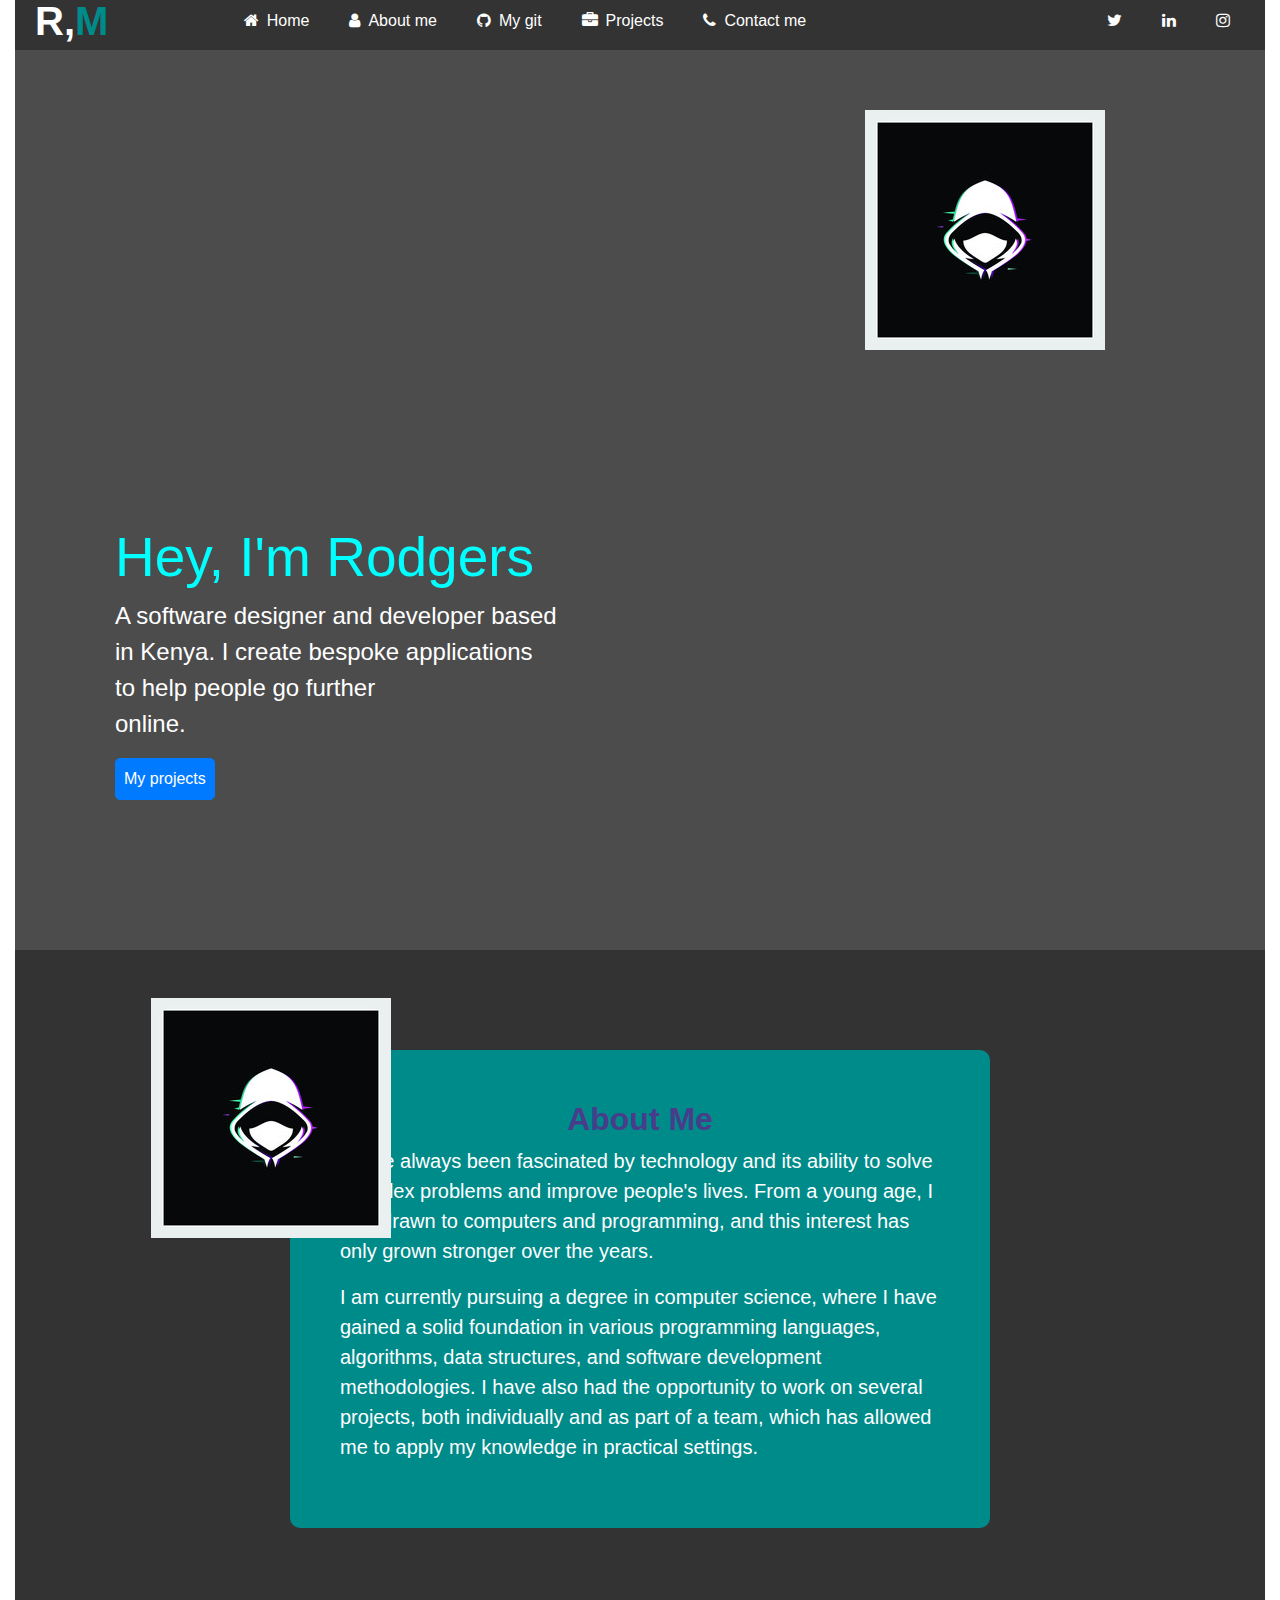
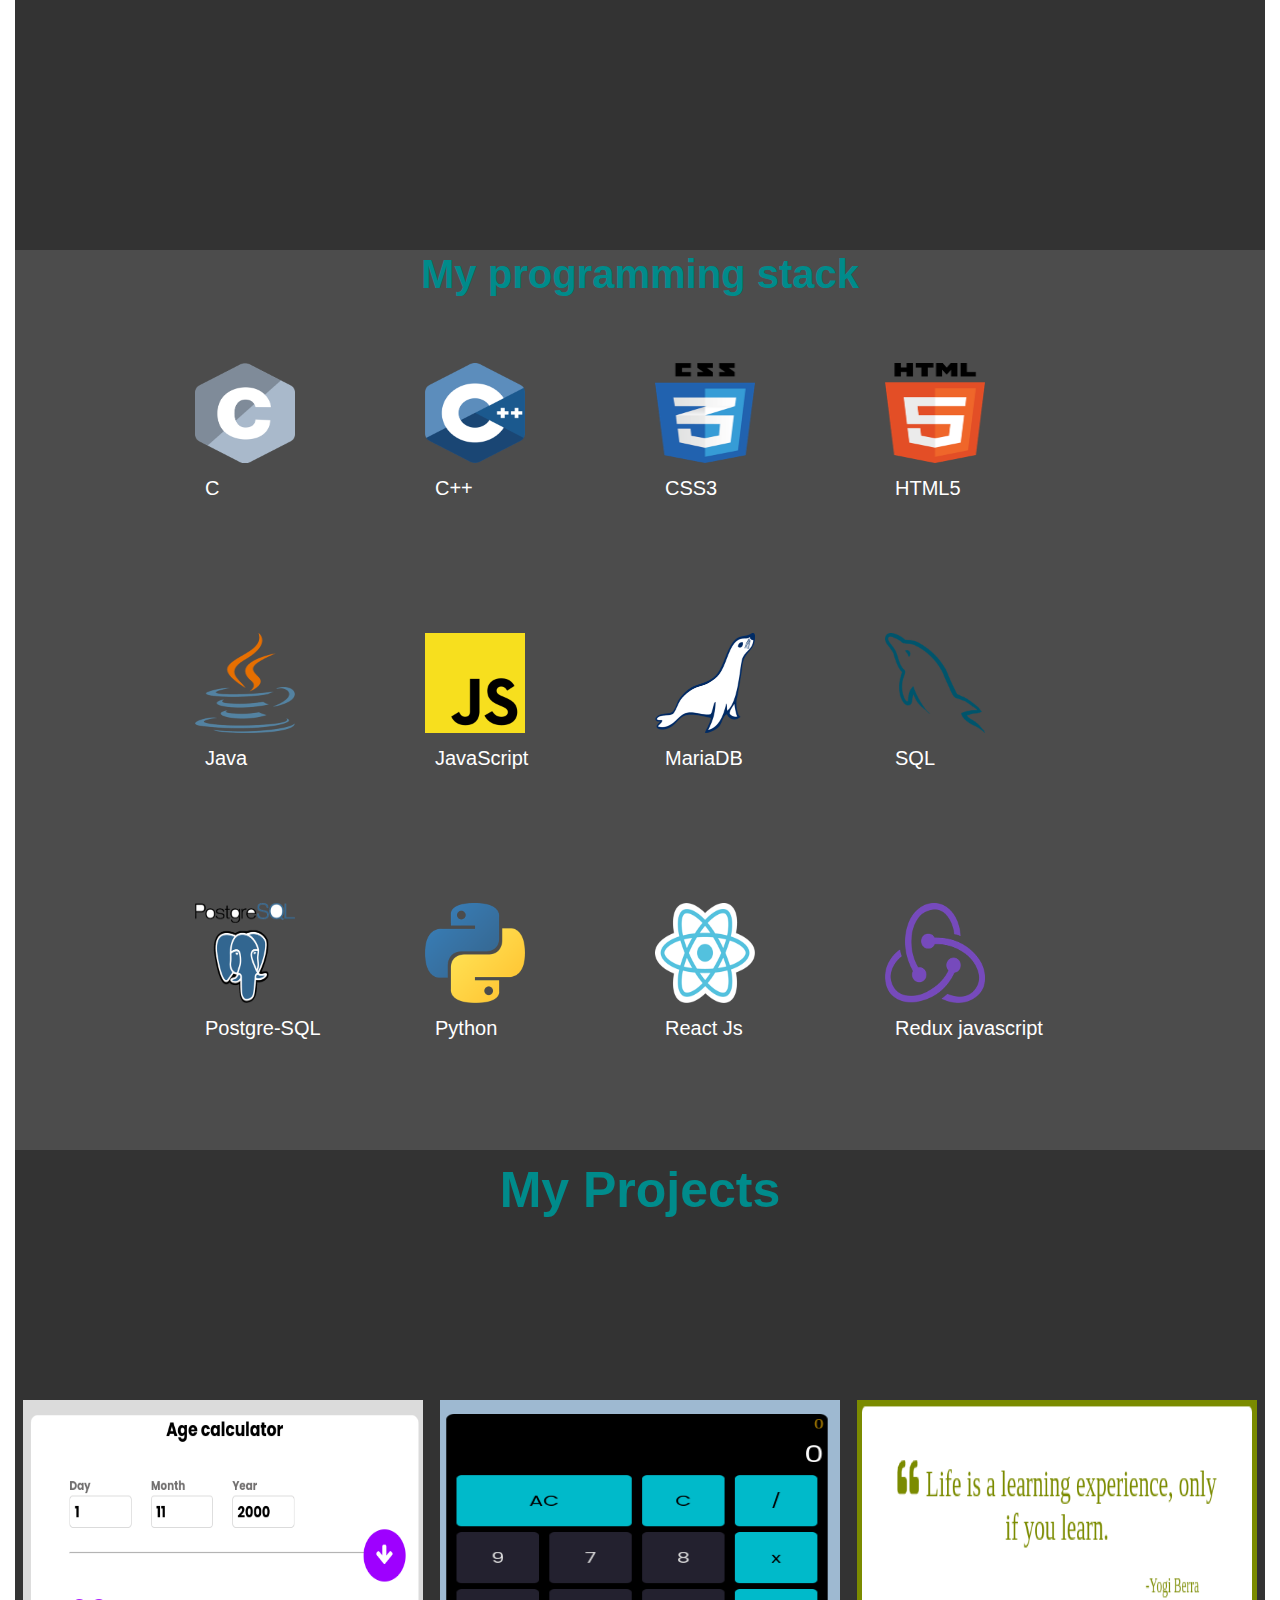
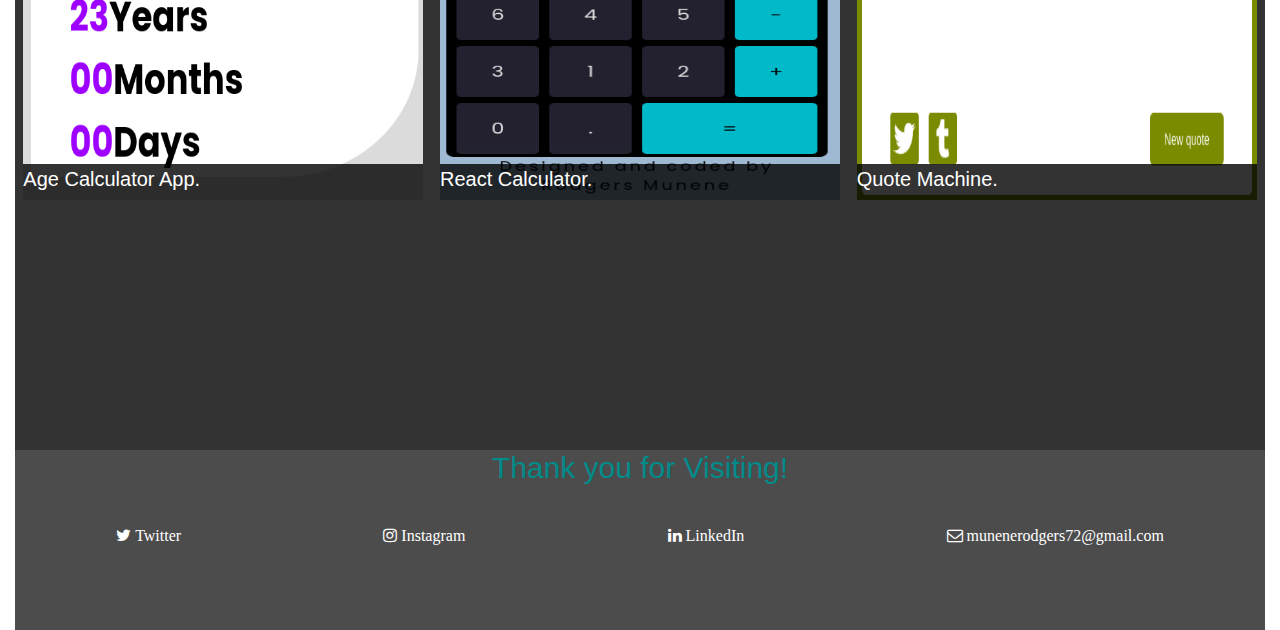
<file: index.html>
<!--Making my own personal portfolio for others to be able to engage with me and where i can be able
to save my projects so that others can be able to check them out..-->
<!DOCTYPE html>
<html lang="en">
<head>
    <meta charset="UTF-8">
    <meta http-equiv="X-UA-Compatible" content="IE=edge">
    <meta name="viewport" content="width=device-width, initial-scale=1.0">
    <link rel="stylesheet" href="style.css"/>
    <link rel="stylesheet" href="https://cdn.jsdelivr.net/npm/bootstrap@4.3.1/dist/css/bootstrap.min.css" integrity="sha384-ggOyR0iXCbMQv3Xipma34MD+dH/1fQ784/j6cY/iJTQUOhcWr7x9JvoRxT2MZw1T" crossorigin="anonymous">
    <link rel="stylesheet" href="https://cdnjs.cloudflare.com/ajax/libs/font-awesome/4.7.0/css/font-awesome.min.css">
    <title>Personal portfolio</title>
</head>
<body>
   <div class="container-fluid">
    <header>
        <nav class="nav-bar">
            <h1>R,<span>M</span></h1>
            <ul class="nav-links">
                <li><a class="home" href="#intro"><i class="fa fa-home"></i>Home</i></a></li>
                <li><a class="home" href="#about-me"> <i class="fa fa-user"></i>About me</i></a></li>
                <li><a class="home" href="https://github.com/rodgers-munene"> <i class="fa fa-github"></i>My git</i></a></li>
                <li><a class="home" href="#projects"> <i class="fa fa-briefcase"></i>Projects</i></a></li>
                <li><a class="home" href="#"><i class="fa fa-phone"></i>Contact me</i></a></li>
            </ul><a href="#"><i class="fa fa-"></i></a>
            <ul class="nav-links">
                <li><a href="#"><i class="fa fa-twitter"></i></a></li>
                <li><a href="#"><i class="fa fa-linkedin"></i></a></li>
                <li><a href="#"><i class="fa fa-instagram"></i></a></li>
            </ul>
        </nav>
    </header>
    <main>
        <div id="intro" class="main-intro">
            <div class="intro-div">
                <div class="intro-text">
                     <h1>Hey, I'm Rodgers</h1>
                     <p>A software designer and developer based <br> in Kenya. I create bespoke applications <br> to help people go further <br>
                         online. </p>
                     <a href="https://github.com/rodgers-munene?tab=repositories"><button class="btn btn-primary" t>My projects</button></a>
                     <div class="intro-text-shade"></div>
                </div>
             </div>
             <div class="intro-pic"><img src="./assets/hacker.jpg" alt=""></div>
             <div class="intro-shade"></div>
        </div>
        <div class="about-me" id="about-me">
            <div class="about-me-pic">
                <img src="./assets/hacker.jpg" alt="">
            </div>
            <div class="about-me-text">
                <h2>About Me</h2>
                <p>I have always been fascinated by technology and its ability to solve complex problems and improve people's lives. From a young age, I was drawn to computers and programming, and this interest has only grown stronger over the years.</p>
                <p> I am currently pursuing a degree in computer science, where I have gained a solid foundation in various programming languages, algorithms, data structures, and software development methodologies. I have also had the opportunity to work on several projects, both individually and as part of a team, which has allowed me to apply my knowledge in practical settings.</p>
          
            </div>
        </div>
        
        <div class="stack">
            <h1 class="text-center"><span>My programming stack</span></h1>
            <div class="stack-container">
                <div>
                    <img src="./assets/c.png" alt="">
                    <p>C</p>
                </div>
                <div>
                    <img src="./assets/cpp.png" alt="">
                    <p>C++</p>
                </div>
                <div>
                    <img src="./assets/css3.png" alt="">
                    <p>CSS3</p>
                </div>
                <div>
                    <img src="./assets/html5.png" alt="">
                    <p>HTML5</p>
                </div>
                <div>
                    <img src="./assets/java.png" alt="">
                    <p>Java</p>
                </div>
                <div>
                    <img src="./assets/javascript.png" alt="">
                    <p>JavaScript</p>
                </div>
                <div>
                    <img src="./assets/mariadb.png" alt="">
                    <p>MariaDB </p>
                </div>
                <div>
                    <img src="./assets/mysql.png" alt="">
                    <p>SQL</p>
                </div>
                <div>
                    <img src="./assets/postgre-sql.png" alt="">
                    <p>Postgre-SQL</p>
                </div>
                <div>
                    <img src="./assets/python.png" alt="">
                    <p>Python</p>
                </div>
                <div>
                    <img src="./assets/react.png" alt="">
                    <p>React Js</p>
                </div>
                <div>
                    <img src="./assets/redux.png" alt="">
                    <p>Redux javascript</p>
                </div>
            </div>
        </div>

        <div class="projects" id="projects">
            <h1><span>My Projects</span></h1>
            <a href="https://rodgers-munene.github.io/Age-Calculator-app/"><div class="age-calc"> 
                <img src="./assets/Screenshot from 2023-11-01 23-57-49.png" alt="" width="400" height="400">
                <p class="age-calc-text">Age Calculator App. <br> In this project I utilized JavaScript dates logic to be able to calculate the users age by just inputing their birth date.</p>
            </div></a>
            <a href="https://rodgers-munene.github.io/react-calculator/"><div class="react-calc">
                <img src="./assets/Screenshot from 2023-11-01 23-59-23.png" alt="" width="400" height="400">
                <p class="react-calc-text">React Calculator. <br> In this project i utilized to utilize simple mathematical logic to be able to create a simple calculator using react js</p>
            </div></a>
            <a href="https://rodgers-munene.github.io/quote-machine/"><div class="quote-machine">
                <img src="./assets/Screenshot from 2023-11-02 00-03-44.png" alt="" width="400" height="400">
                <p class="quote-machine-text">Quote Machine. <br>In this project I utilized http request in JavaScript to acquire quotes from an API and display them to the user.</p>
            </div></a>
        </div>

        <div class="footer">
            <div class="thank-message">
                <h4 class="text-center"><span>Thank you for Visiting!</span></h4>
            </div>
            <div class="contacts">
                <a href="https://twitter.com/___rodger_"><i class="fa fa-twitter"> Twitter </i></a>
                <a href="https://www.instagram.com/iam.rodgers_/"><i class="fa fa-instagram"> Instagram</i></a>
                <a href="https://www.linkedin.com/in/rodgers-munene-56958b269/?utm_source=share&utm_campaign=share_via&utm_content=profile&utm_medium=android_app"><i class="fa fa-linkedin"> LinkedIn </i></a>
                <a href=""><i class="fa fa-envelope-o"> munenerodgers72@gmail.com</i></a>
            </div>
        </div>
    </main>
   </div>
   <!-- <script src="portfolio.js"></script> -->
</body>
</html>
</file>
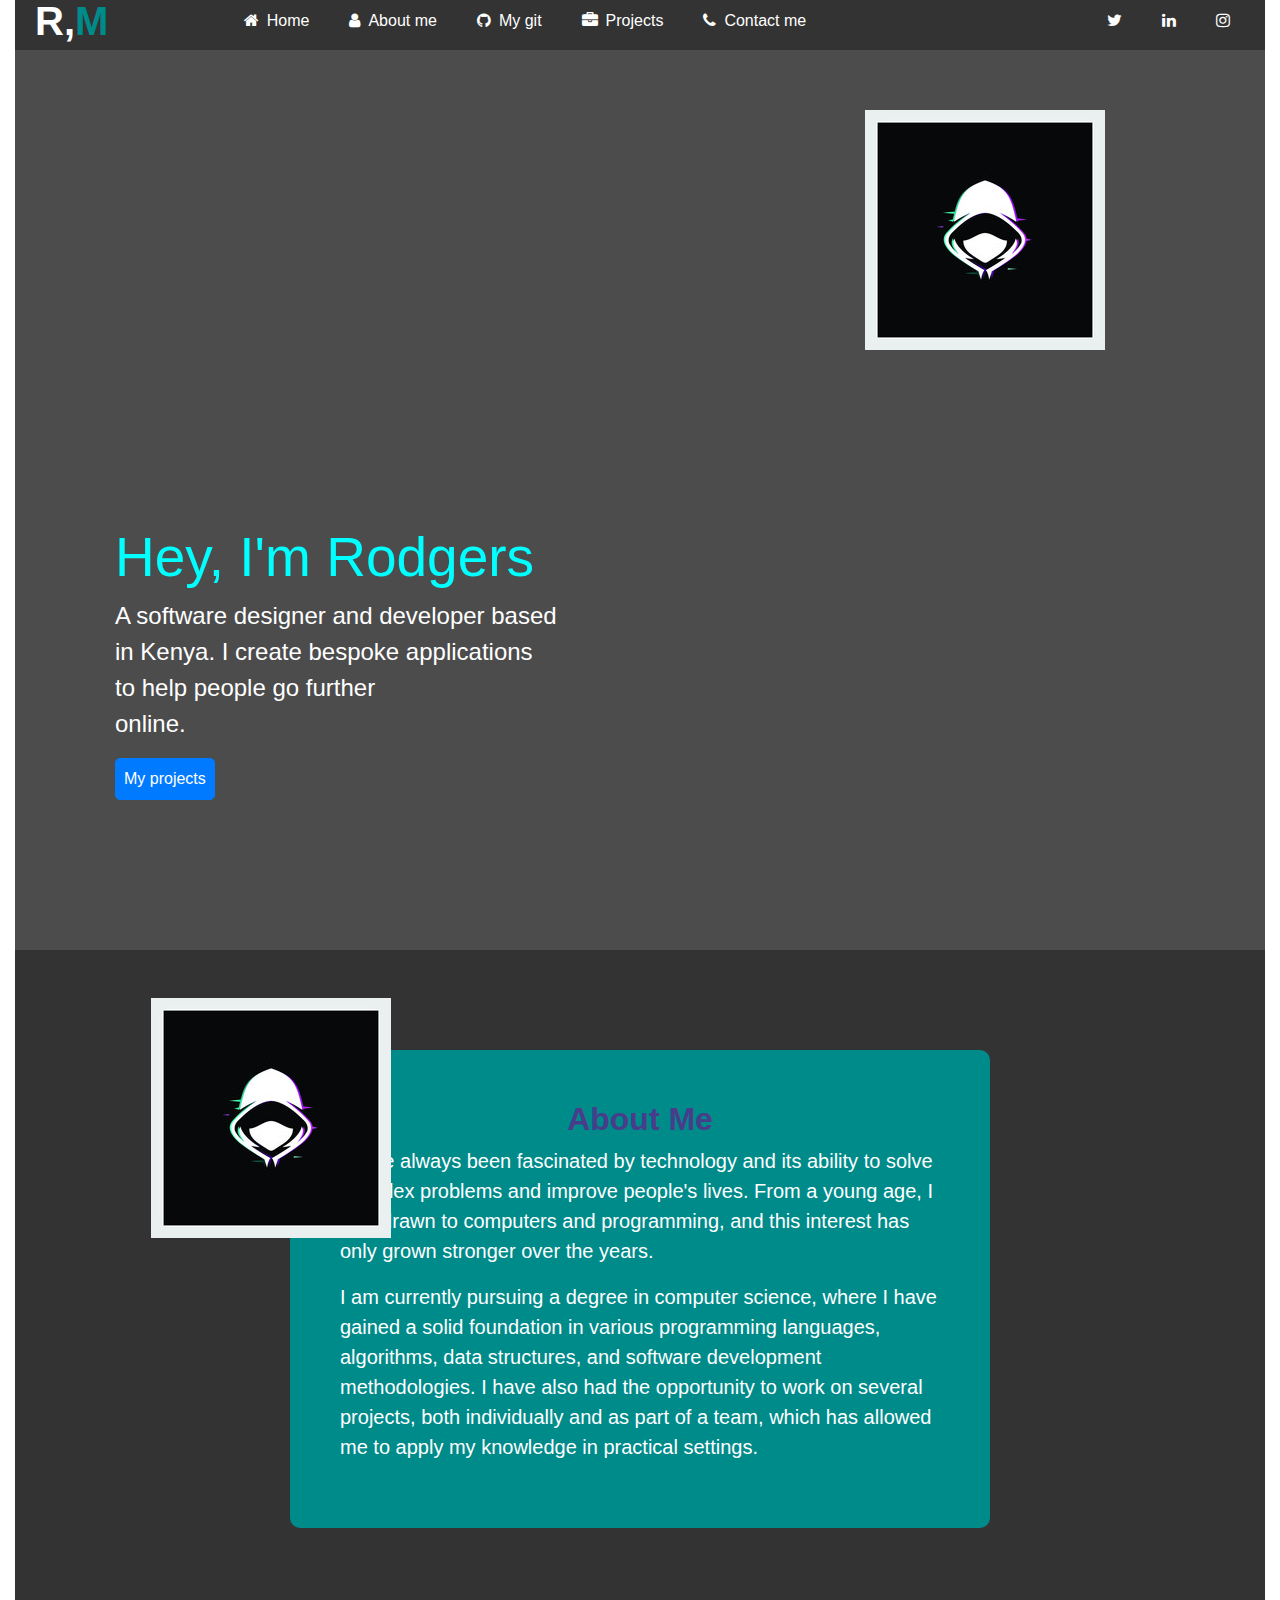
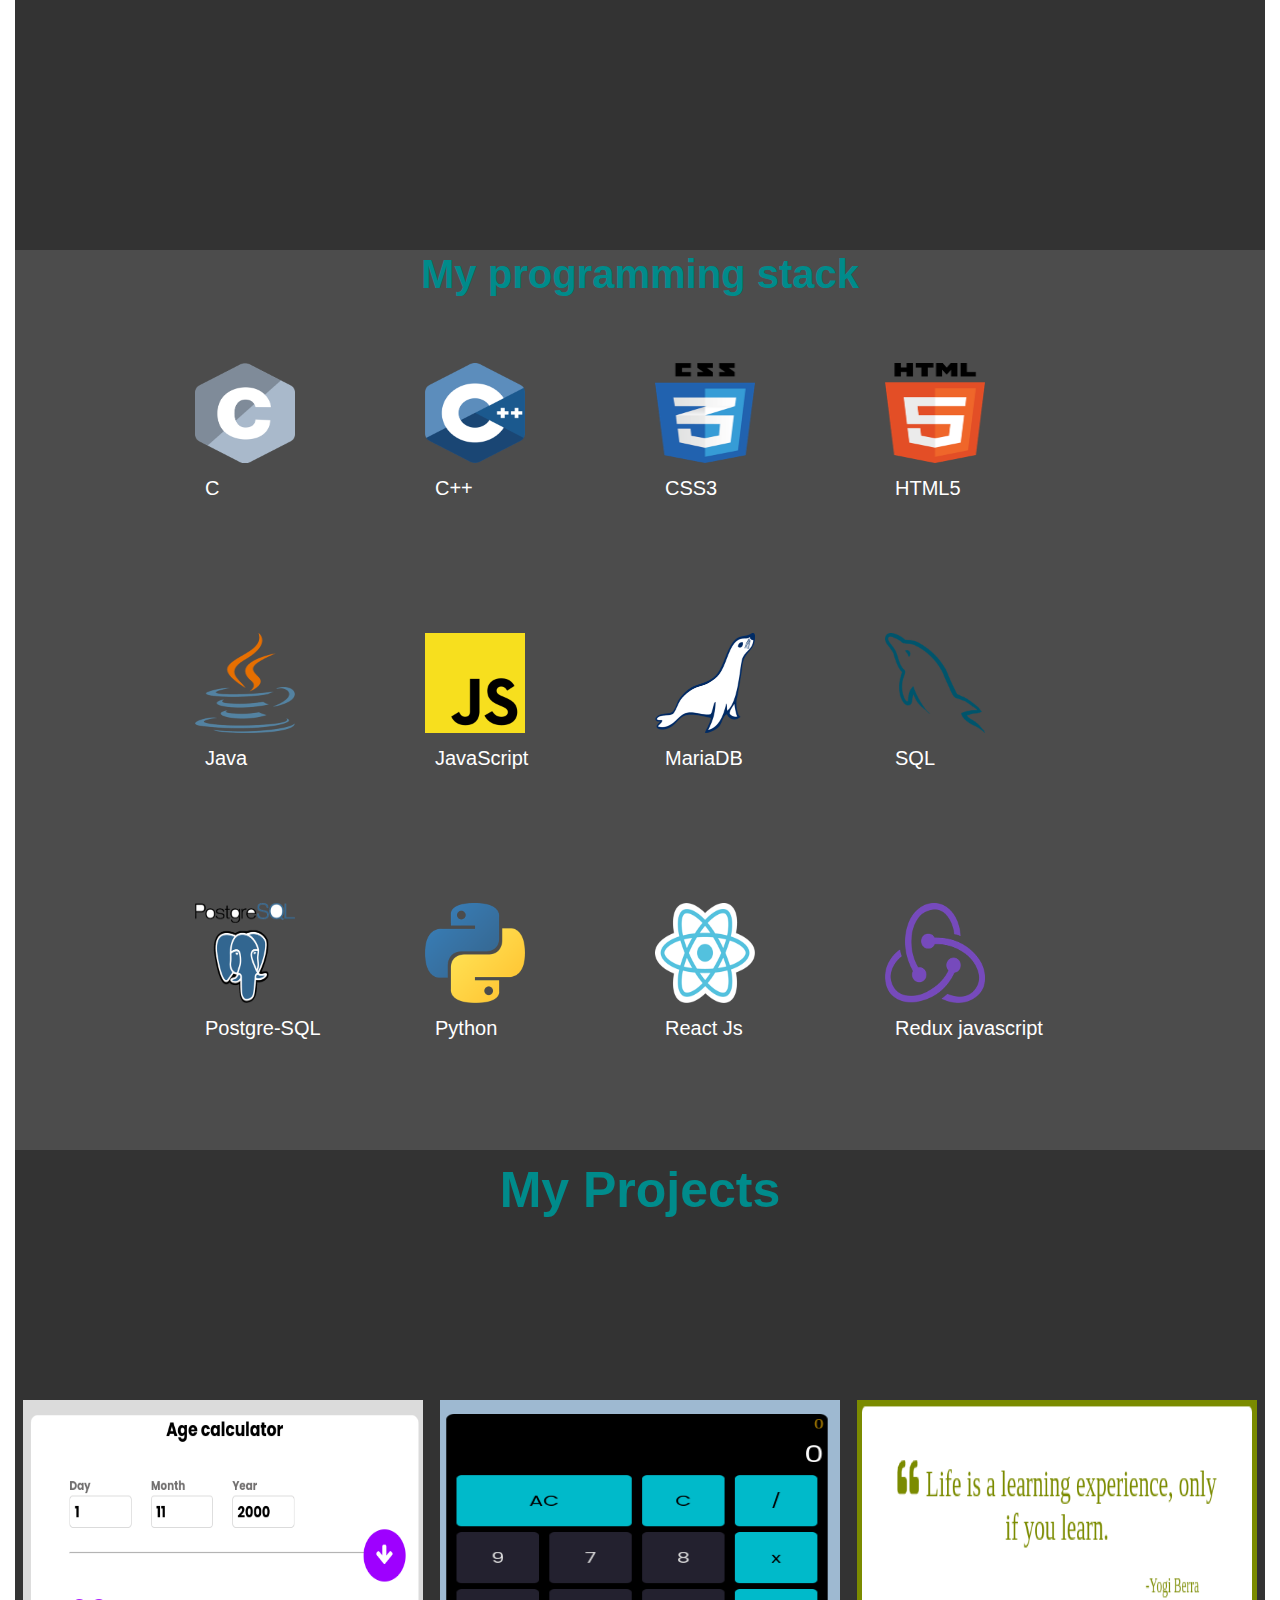
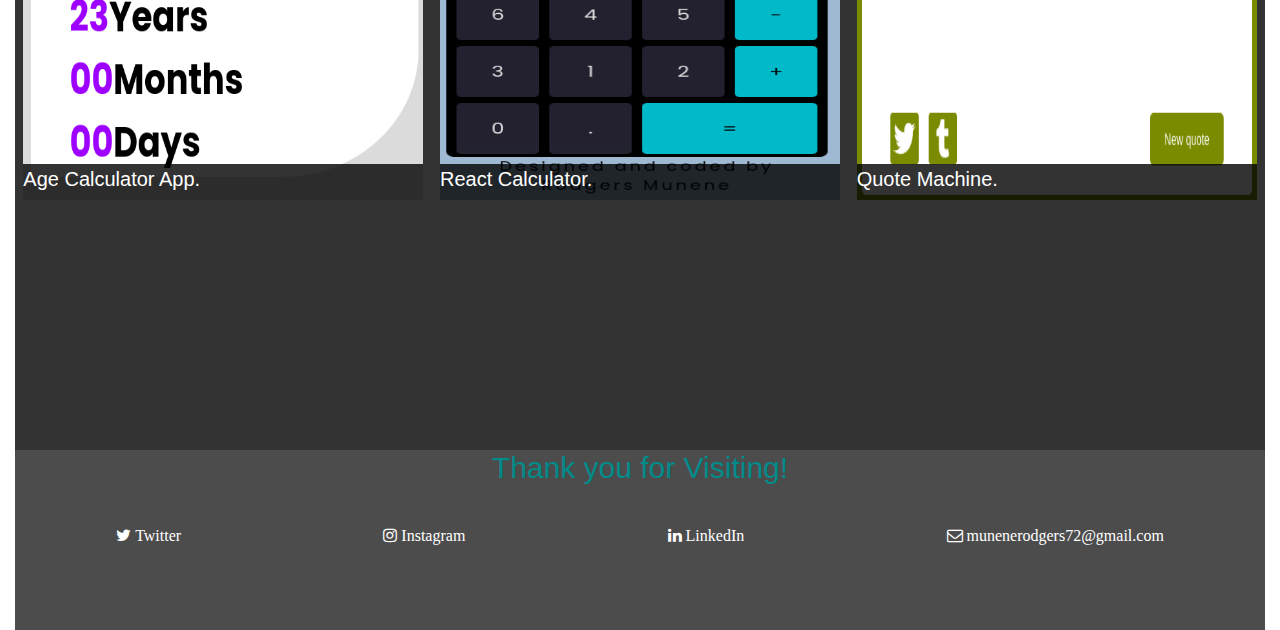
<file: personal_portfolio.html>
<!--Making my own personal portfolio for others to be able to engage with me and where i can be able
to save my projects so that others can be able to check them out..-->
<!DOCTYPE html>
<html lang="en">
<head>
    <meta charset="UTF-8">
    <meta http-equiv="X-UA-Compatible" content="IE=edge">
    <meta name="viewport" content="width=device-width, initial-scale=1.0">
    <link rel="stylesheet" href="portfolio.css"/>
    <link rel="stylesheet" href="https://cdn.jsdelivr.net/npm/bootstrap@4.3.1/dist/css/bootstrap.min.css" integrity="sha384-ggOyR0iXCbMQv3Xipma34MD+dH/1fQ784/j6cY/iJTQUOhcWr7x9JvoRxT2MZw1T" crossorigin="anonymous">
    <link rel="stylesheet" href="https://cdnjs.cloudflare.com/ajax/libs/font-awesome/4.7.0/css/font-awesome.min.css">
    <title>Personal portfolio</title>
</head>
<body>
   <div class="container-fluid">
    <header>
        <nav class="nav-bar">
            <h1>R,<span>M</span></h1>
            <ul class="nav-links">
                <li><a class="home" href="#intro"><i class="fa fa-home"></i>Home</i></a></li>
                <li><a class="home" href="#about-me"> <i class="fa fa-user"></i>About me</i></a></li>
                <li><a class="home" href="https://github.com/rodgers-munene"> <i class="fa fa-github"></i>My git</i></a></li>
                <li><a class="home" href="#projects"> <i class="fa fa-briefcase"></i>Projects</i></a></li>
                <li><a class="home" href="#"><i class="fa fa-phone"></i>Contact me</i></a></li>
            </ul><a href="#"><i class="fa fa-"></i></a>
            <ul class="nav-links">
                <li><a href="#"><i class="fa fa-twitter"></i></a></li>
                <li><a href="#"><i class="fa fa-linkedin"></i></a></li>
                <li><a href="#"><i class="fa fa-instagram"></i></a></li>
            </ul>
        </nav>
    </header>
    <main>
        <div id="intro" class="main-intro">
            <div class="intro-div">
                <div class="intro-text">
                     <h1>Hey, I'm Rodgers</h1>
                     <p>A software designer and developer based <br> in Kenya. I create bespoke applications <br> to help people go further <br>
                         online. </p>
                     <a href="https://github.com/rodgers-munene?tab=repositories"><button class="btn btn-primary" t>My projects</button></a>
                     <div class="intro-text-shade"></div>
                </div>
             </div>
             <div class="intro-pic"><img src="./assets/hacker.jpg" alt=""></div>
             <div class="intro-shade"></div>
        </div>
        <div class="about-me" id="about-me">
            <div class="about-me-pic">
                <img src="./assets/hacker.jpg" alt="">
            </div>
            <div class="about-me-text">
                <h2>About Me</h2>
                <p>I have always been fascinated by technology and its ability to solve complex problems and improve people's lives. From a young age, I was drawn to computers and programming, and this interest has only grown stronger over the years.</p>
                <p> I am currently pursuing a degree in computer science, where I have gained a solid foundation in various programming languages, algorithms, data structures, and software development methodologies. I have also had the opportunity to work on several projects, both individually and as part of a team, which has allowed me to apply my knowledge in practical settings.</p>
          
            </div>
        </div>
        
        <div class="stack">
            <h1 class="text-center"><span>My programming stack</span></h1>
            <div class="stack-container">
                <div>
                    <img src="./assets/c.png" alt="">
                    <p>C</p>
                </div>
                <div>
                    <img src="./assets/cpp.png" alt="">
                    <p>C++</p>
                </div>
                <div>
                    <img src="./assets/css3.png" alt="">
                    <p>CSS3</p>
                </div>
                <div>
                    <img src="./assets/html5.png" alt="">
                    <p>HTML5</p>
                </div>
                <div>
                    <img src="./assets/java.png" alt="">
                    <p>Java</p>
                </div>
                <div>
                    <img src="./assets/javascript.png" alt="">
                    <p>JavaScript</p>
                </div>
                <div>
                    <img src="./assets/mariadb.png" alt="">
                    <p>MariaDB </p>
                </div>
                <div>
                    <img src="./assets/mysql.png" alt="">
                    <p>SQL</p>
                </div>
                <div>
                    <img src="./assets/postgre-sql.png" alt="">
                    <p>Postgre-SQL</p>
                </div>
                <div>
                    <img src="./assets/python.png" alt="">
                    <p>Python</p>
                </div>
                <div>
                    <img src="./assets/react.png" alt="">
                    <p>React Js</p>
                </div>
                <div>
                    <img src="./assets/redux.png" alt="">
                    <p>Redux javascript</p>
                </div>
            </div>
        </div>

        <div class="projects" id="projects">
            <h1><span>My Projects</span></h1>
            <a href="https://rodgers-munene.github.io/Age-Calculator-app/"><div class="age-calc"> 
                <img src="./assets/Screenshot from 2023-11-01 23-57-49.png" alt="" width="400" height="400">
                <p class="age-calc-text">Age Calculator App. <br> In this project I utilized JavaScript dates logic to be able to calculate the users age by just inputing their birth date.</p>
            </div></a>
            <a href="https://rodgers-munene.github.io/react-calculator/"><div class="react-calc">
                <img src="./assets/Screenshot from 2023-11-01 23-59-23.png" alt="" width="400" height="400">
                <p class="react-calc-text">React Calculator. <br> In this project i utilized to utilize simple mathematical logic to be able to create a simple calculator using react js</p>
            </div></a>
            <a href="https://rodgers-munene.github.io/quote-machine/"><div class="quote-machine">
                <img src="./assets/Screenshot from 2023-11-02 00-03-44.png" alt="" width="400" height="400">
                <p class="quote-machine-text">Quote Machine. <br>In this project I utilized http request in JavaScript to acquire quotes from an API and display them to the user.</p>
            </div></a>
        </div>

        <div class="footer">
            <div class="thank-message">
                <h4 class="text-center"><span>Thank you for Visiting!</span></h4>
            </div>
            <div class="contacts">
                <a href="https://twitter.com/___rodger_"><i class="fa fa-twitter"> Twitter </i></a>
                <a href="https://www.instagram.com/iam.rodgers_/"><i class="fa fa-instagram"> Instagram</i></a>
                <a href="https://www.linkedin.com/in/rodgers-munene-56958b269/?utm_source=share&utm_campaign=share_via&utm_content=profile&utm_medium=android_app"><i class="fa fa-linkedin"> LinkedIn </i></a>
                <a href=""><i class="fa fa-envelope-o"> munenerodgers72@gmail.com</i></a>
            </div>
        </div>
    </main>
   </div>
   <!-- <script src="portfolio.js"></script> -->
</body>
</html>
</file>
<file: style.css>
*{
    padding: 0;
    margin: 0;
    box-sizing: border-box;
    font-family: Tahoma, sans-serif;
}
body {
    width: 100vw;
    height: 100vh;
    overflow-x: hidden;
}
/* color variables */
:root{
    --color1: aqua;
    --color2: #000;
    --textcolor1: #fff;
    --textcolor2: darkgray
}
/* styling the nav bar */
.nav-bar{
    display: flex;
    justify-content: space-between;
    align-items: center;
    width: 100%;
    height: 50px;
    color: var(--textcolor1);
    background-color: rgba(0, 0, 0, 0.8);
}
.nav-links{
    display: flex;
    justify-content: space-between;
    align-items: center;
    margin-top: 8px;
}
span{
    color: darkcyan;
}

.nav-links li{
    list-style-type: none;
    padding-right: 30px
}
.nav-links li a{
    text-decoration: none;
    color: var(--textcolor1);
    padding: 5px;
    border-radius: 10px;
}

.nav-bar h1{
    margin-left: 20px;
    font-weight: 900;
}
.home .fa{
    margin-right: 8px;
}
.nav-links li a:hover{
    color: darkolivegreen;
}

/* styling the main-intro div */

.main-intro{
    width: 100%;
    height: 100vh;
    position: relative;
    background-color: rgba(0, 0, 0, 0.7);
}
.intro-div{
    position: absolute;
    bottom: 150px;
    left: 100px;
}
.intro-text h1{
    color: var(--color1);
    font-size: 55px;
}
.intro-text p{
    color: #fff;
    font-size: 24px;
}
.intro-text button{
    border-radius: 5px;
    padding: 0.5rem;
}
.intro-text button:hover{
    transform: scale(1.1);
    color: #000;
}
.intro-pic{
    position: absolute;
    left: 850px;
    top: 60px;
}
/*  */
.about-me{
    width: 100%;
    height: 100vh;
    background-color: rgba(0, 0, 0, 0.8);
    display: flex;
    flex-direction: column;
    position: relative;
}
.about-me-text{
    position: absolute;
    top: 100px;
    width: 700px;
    padding: 50px;
    border-radius: 10px;
    background-color: darkcyan;
    align-self: center;
}
.about-me-text p{
    color: white;
    font-size: 20px;
}
.about-me-text h2{
    color: darkslateblue;
    text-align: center;
    font-weight: 900;
}
.about-me-pic{
    position: absolute;
    left: 8.5rem;
    top: 3rem;
    z-index: 2;
}

/* styling the my stack div */
.stack{
    width: 100%;
    height: 100vh;
    background-color: rgba(0, 0, 0, 0.7);
}

.stack-container{
    height: 90vh;
    display: grid;
    grid-template-columns: repeat(4, 200px);
    justify-content: center;
    align-items: center;
    column-gap: 30px;
}
.stack div img{
    width: 100px;
    height: 100px;
    cursor: pointer;
}
.stack div img:hover{
    transform: scale(1.2);
}
.stack h1{
    font-weight: 900;
}
.stack div p{
    color: #fff;
    font-size: 20px;
    margin-left: 10px;
    margin-top: 10px;
}

/* styling the projects div */
.projects{
    width: 100%;
    height: 100vh;
    display: flex;
    justify-content: space-around;
    align-items: center;
    background-color: rgba(0, 0, 0, 0.8);
    position: relative;
}
.projects div{
    position: relative;
    overflow: hidden;
    cursor: pointer; 
}

.projects div p{
    color: #fff;
    width: 100%;
    position: absolute;
    bottom: -100px;
    font-size: 20px;
    background-color: rgba(0, 0, 0, 0.8);
    transition: all .3s ease-in-out
}

.projects h1{
    position: absolute;
    top: 10px;
    font-size: 50px;
    font-weight: 900;
}
.age-calc:hover .age-calc-text{
    bottom: -16px;
}
.react-calc:hover .react-calc-text{
    bottom: -16px;
}
.quote-machine:hover .quote-machine-text{
    bottom: -16px;
}
/* styling the footer div */
.footer{
    width: 100%;
    height: 20vh;
    background-color: rgba(0, 0, 0, 0.7);
}
.contacts{
    width: 100%;
    display: flex;
    justify-content: space-around;
}
.contacts a{
    color: white;
    text-decoration: none;
    margin-top: 30px;
}
.thank-message h4{
    font-size: 30px;
}
.contacts a:hover{
    transform: scale(1.1);
    color: darkcyan
}
</file>
<file: portfolio.css>
*{
    padding: 0;
    margin: 0;
    box-sizing: border-box;
    font-family: Tahoma, sans-serif;
}
body {
    width: 100vw;
    height: 100vh;
    overflow-x: hidden;
}
/* color variables */
:root{
    --color1: aqua;
    --color2: #000;
    --textcolor1: #fff;
    --textcolor2: darkgray
}
/* styling the nav bar */
.nav-bar{
    display: flex;
    justify-content: space-between;
    align-items: center;
    width: 100%;
    height: 50px;
    color: var(--textcolor1);
    background-color: rgba(0, 0, 0, 0.8);
}
.nav-links{
    display: flex;
    justify-content: space-between;
    align-items: center;
    margin-top: 8px;
}
span{
    color: darkcyan;
}

.nav-links li{
    list-style-type: none;
    padding-right: 30px
}
.nav-links li a{
    text-decoration: none;
    color: var(--textcolor1);
    padding: 5px;
    border-radius: 10px;
}

.nav-bar h1{
    margin-left: 20px;
    font-weight: 900;
}
.home .fa{
    margin-right: 8px;
}
.nav-links li a:hover{
    color: darkolivegreen;
}

/* styling the main-intro div */

.main-intro{
    width: 100%;
    height: 100vh;
    position: relative;
    background-color: rgba(0, 0, 0, 0.7);
}
.intro-div{
    position: absolute;
    bottom: 150px;
    left: 100px;
}
.intro-text h1{
    color: var(--color1);
    font-size: 55px;
}
.intro-text p{
    color: #fff;
    font-size: 24px;
}
.intro-text button{
    border-radius: 5px;
    padding: 0.5rem;
}
.intro-text button:hover{
    transform: scale(1.1);
    color: #000;
}
.intro-pic{
    position: absolute;
    left: 850px;
    top: 60px;
}
/*  */
.about-me{
    width: 100%;
    height: 100vh;
    background-color: rgba(0, 0, 0, 0.8);
    display: flex;
    flex-direction: column;
    position: relative;
}
.about-me-text{
    position: absolute;
    top: 100px;
    width: 700px;
    padding: 50px;
    border-radius: 10px;
    background-color: darkcyan;
    align-self: center;
}
.about-me-text p{
    color: white;
    font-size: 20px;
}
.about-me-text h2{
    color: darkslateblue;
    text-align: center;
    font-weight: 900;
}
.about-me-pic{
    position: absolute;
    left: 8.5rem;
    top: 3rem;
    z-index: 2;
}

/* styling the my stack div */
.stack{
    width: 100%;
    height: 100vh;
    background-color: rgba(0, 0, 0, 0.7);
}

.stack-container{
    height: 90vh;
    display: grid;
    grid-template-columns: repeat(4, 200px);
    justify-content: center;
    align-items: center;
    column-gap: 30px;
}
.stack div img{
    width: 100px;
    height: 100px;
    cursor: pointer;
}
.stack div img:hover{
    transform: scale(1.2);
}
.stack h1{
    font-weight: 900;
}
.stack div p{
    color: #fff;
    font-size: 20px;
    margin-left: 10px;
    margin-top: 10px;
}

/* styling the projects div */
.projects{
    width: 100%;
    height: 100vh;
    display: flex;
    justify-content: space-around;
    align-items: center;
    background-color: rgba(0, 0, 0, 0.8);
    position: relative;
}
.projects div{
    position: relative;
    overflow: hidden;
    cursor: pointer; 
}

.projects div p{
    color: #fff;
    width: 100%;
    position: absolute;
    bottom: -100px;
    font-size: 20px;
    background-color: rgba(0, 0, 0, 0.8);
    transition: all .3s ease-in-out
}

.projects h1{
    position: absolute;
    top: 10px;
    font-size: 50px;
    font-weight: 900;
}
.age-calc:hover .age-calc-text{
    bottom: -16px;
}
.react-calc:hover .react-calc-text{
    bottom: -16px;
}
.quote-machine:hover .quote-machine-text{
    bottom: -16px;
}
/* styling the footer div */
.footer{
    width: 100%;
    height: 20vh;
    background-color: rgba(0, 0, 0, 0.7);
}
.contacts{
    width: 100%;
    display: flex;
    justify-content: space-around;
}
.contacts a{
    color: white;
    text-decoration: none;
    margin-top: 30px;
}
.thank-message h4{
    font-size: 30px;
}
.contacts a:hover{
    transform: scale(1.1);
    color: darkcyan
}
</file>
